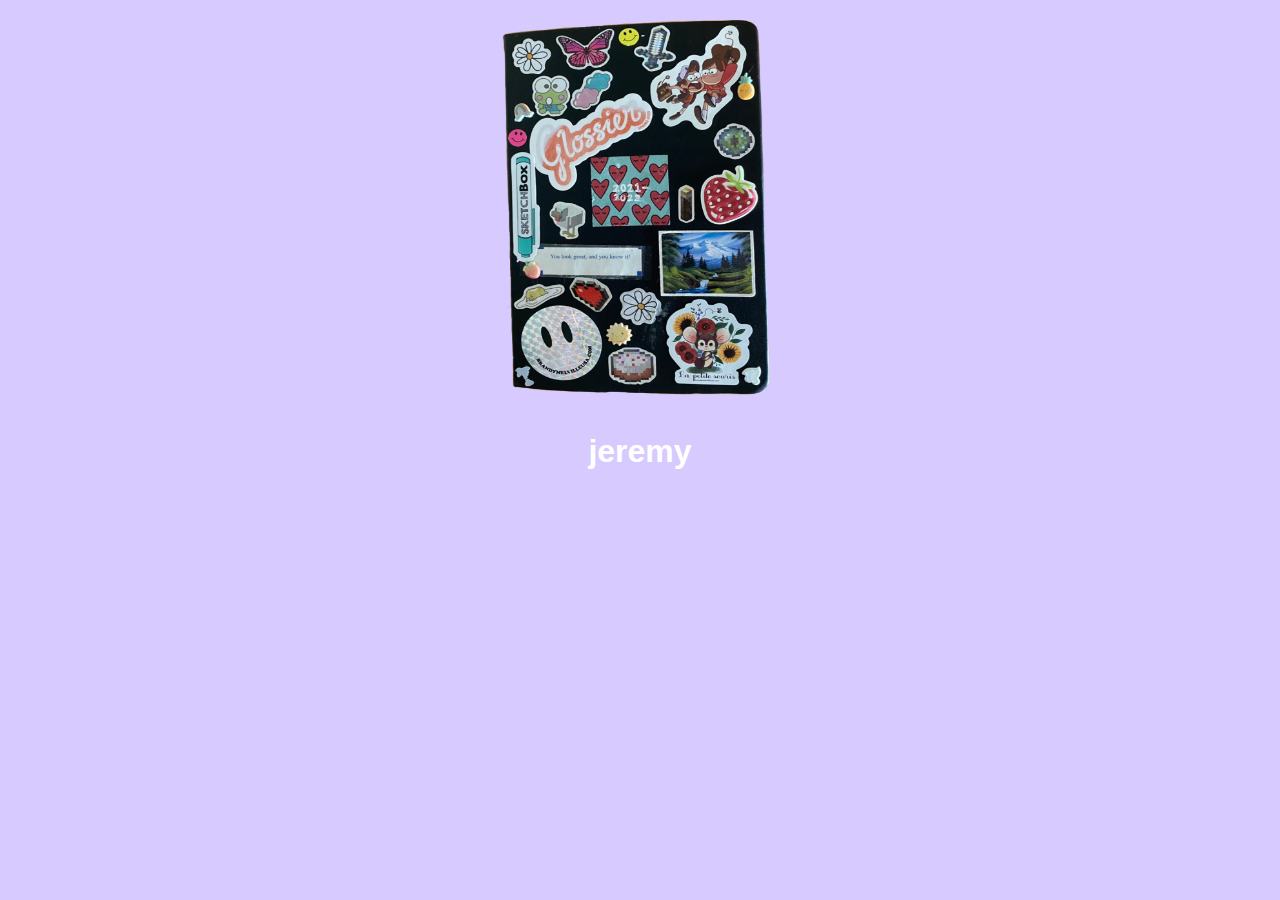
<file: index.html>
<!DOCTYPE html>
<html>

  <head>
  <title>introducing jeremy</title>
  <meta name="viewport" content="width=device-width,initial-scale=1.0" />
  <meta charset="utf-8" />
  <link rel="stylesheet" href="firstpage.css" />
</head>
  </head>

  <center>

    <body bgcolor=#D7CAFF>

      <a href="page1.html">
         <img alt="Qries" src="IMG_7635.PNG"
         width=300" height="400">
       </a>

       <h1 style="color:#FFFFFF" class="impact">jeremy</h1>
                
                                               </body>
                                               
                                               </html>
</file>
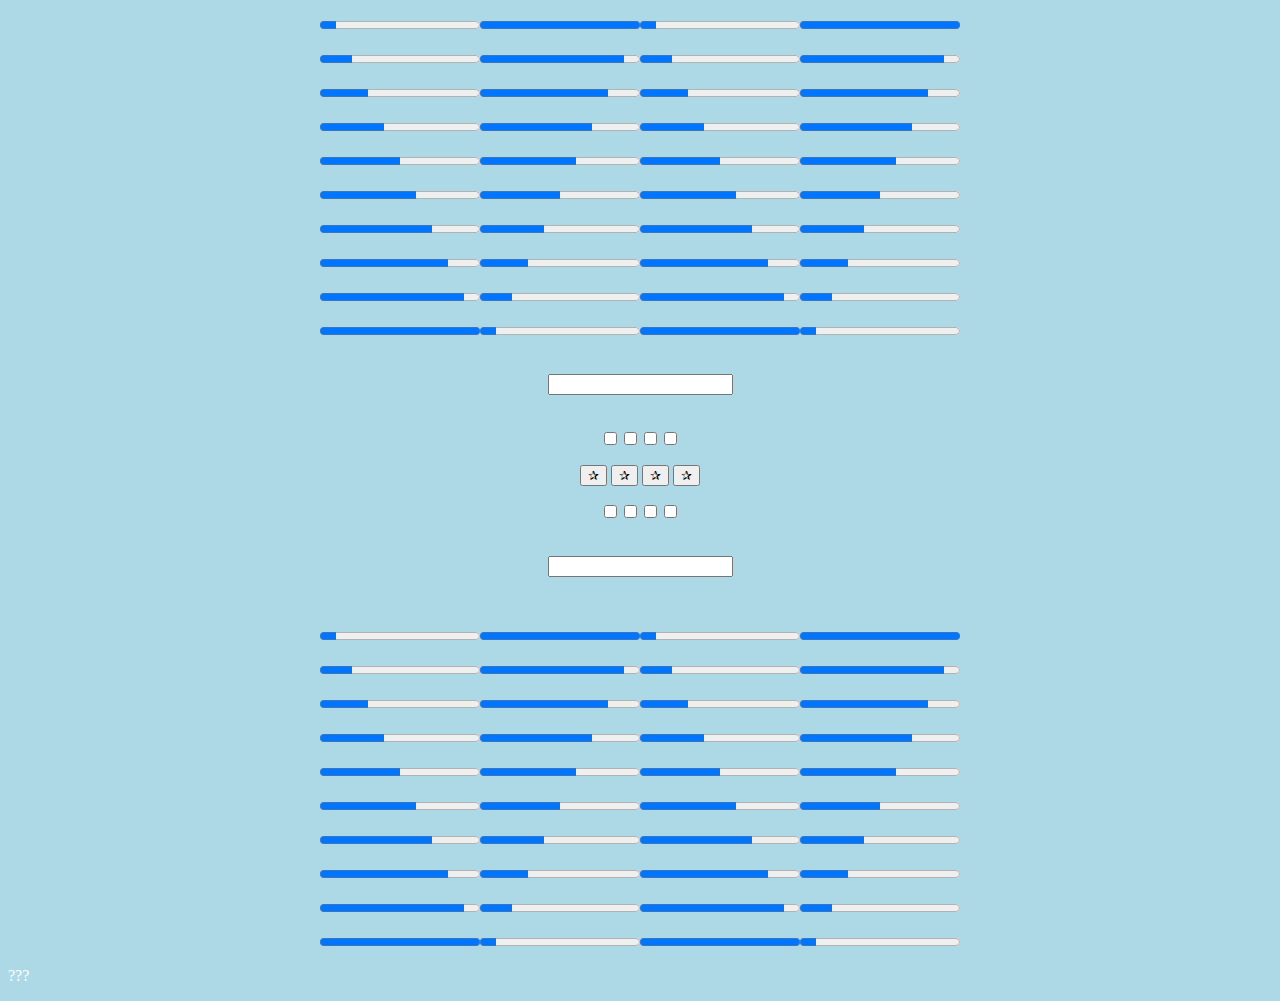
<file: blue.html>
<!DOCTYPE html>
<html>

  <head>
    <title>blue</title>
    <meta name="viewport" content="width=device-width,initial-scale=1.0" />
    <meta charset="utf-8"/>
  </head>

    <center><body>
        <body bgcolor=#ADD8E6>
      <p><progress value="1" max="10">0%</progress><progress value="10" max="10">0%</progress><progress value="1" max="10">0%</progress><progress value="10" max="10">0%</progress></p>
      <p><progress value="2" max="10">0%</progress><progress value="9" max="10">0%</progress><progress value="2" max="10">0%</progress><progress value="9" max="10">0%</progress></p>
      <p><progress value="3" max="10">0%</progress><progress value="8" max="10">0%</progress><progress value="3" max="10">0%</progress><progress value="8" max="10">0%</progress></p>
      <p><progress value="4" max="10">0%</progress><progress value="7" max="10">0%</progress><progress value="4" max="10">0%</progress><progress value="7" max="10">0%</progress></p>
      <p><progress value="5" max="10">0%</progress><progress value="6" max="10">0%</progress><progress value="5" max="10">0%</progress><progress value="6" max="10">0%</progress></p>
      <p><progress value="6" max="10">0%</progress><progress value="5" max="10">0%</progress><progress value="6" max="10">0%</progress><progress value="5" max="10">0%</progress></p>
      <p><progress value="7" max="10">0%</progress><progress value="4" max="10">0%</progress><progress value="7" max="10">0%</progress><progress value="4" max="10">0%</progress></p>
      <p><progress value="8" max="10">0%</progress><progress value="3" max="10">0%</progress><progress value="8" max="10">0%</progress><progress value="3" max="10">0%</progress></p>
      <p><progress value="9" max="10">0%</progress><progress value="2" max="10">0%</progress><progress value="9" max="10">0%</progress><progress value="2" max="10">0%</progress></p>
      <p><progress value="10" max="10">0%</progress><progress value="1" max="10">0%</progress><progress value="10" max="10">0%</progress><progress value="1" max="10">0%</progress></p>

      <p><label for="type"></label>
        <br>
        <input type="text" name="type" id="type"></p>
          </br>

        <input type="checkbox"><input type="checkbox"><input type="checkbox"><input type="checkbox">

        <p><button>✰</button>  <button>✰</button>  <button>✰</button>  <button>✰</button></p>


        <input type="checkbox"><input type="checkbox"><input type="checkbox"><input type="checkbox">
        <p><label for="type"></label>
          <br>
          <input type="text" name="type" id="type"></p>
          </br>


        <p><progress value="1" max="10">0%</progress><progress value="10" max="10">0%</progress><progress value="1" max="10">0%</progress><progress value="10" max="10">0%</progress></p>
        <p><progress value="2" max="10">0%</progress><progress value="9" max="10">0%</progress><progress value="2" max="10">0%</progress><progress value="9" max="10">0%</progress></p>
        <p><progress value="3" max="10">0%</progress><progress value="8" max="10">0%</progress><progress value="3" max="10">0%</progress><progress value="8" max="10">0%</progress></p>
        <p><progress value="4" max="10">0%</progress><progress value="7" max="10">0%</progress><progress value="4" max="10">0%</progress><progress value="7" max="10">0%</progress></p>
        <p><progress value="5" max="10">0%</progress><progress value="6" max="10">0%</progress><progress value="5" max="10">0%</progress><progress value="6" max="10">0%</progress></p>
        <p><progress value="6" max="10">0%</progress><progress value="5" max="10">0%</progress><progress value="6" max="10">0%</progress><progress value="5" max="10">0%</progress></p>
        <p><progress value="7" max="10">0%</progress><progress value="4" max="10">0%</progress><progress value="7" max="10">0%</progress><progress value="4" max="10">0%</progress></p>
        <p><progress value="8" max="10">0%</progress><progress value="3" max="10">0%</progress><progress value="8" max="10">0%</progress><progress value="3" max="10">0%</progress></p>
        <p><progress value="9" max="10">0%</progress><progress value="2" max="10">0%</progress><progress value="9" max="10">0%</progress><progress value="2" max="10">0%</progress></p>
        <p><progress value="10" max="10">0%</progress><progress value="1" max="10">0%</progress><progress value="10" max="10">0%</progress><progress value="1" max="10">0%</progress></p>
      </center>

    </p>

    <p><a href="lalala.html">???</a></p>
    <style>
    a:link {
      color: #FFFFFF;
      background-color: transparent;
      text-decoration: none;
</style>
      
    </body>
</html>
</file>
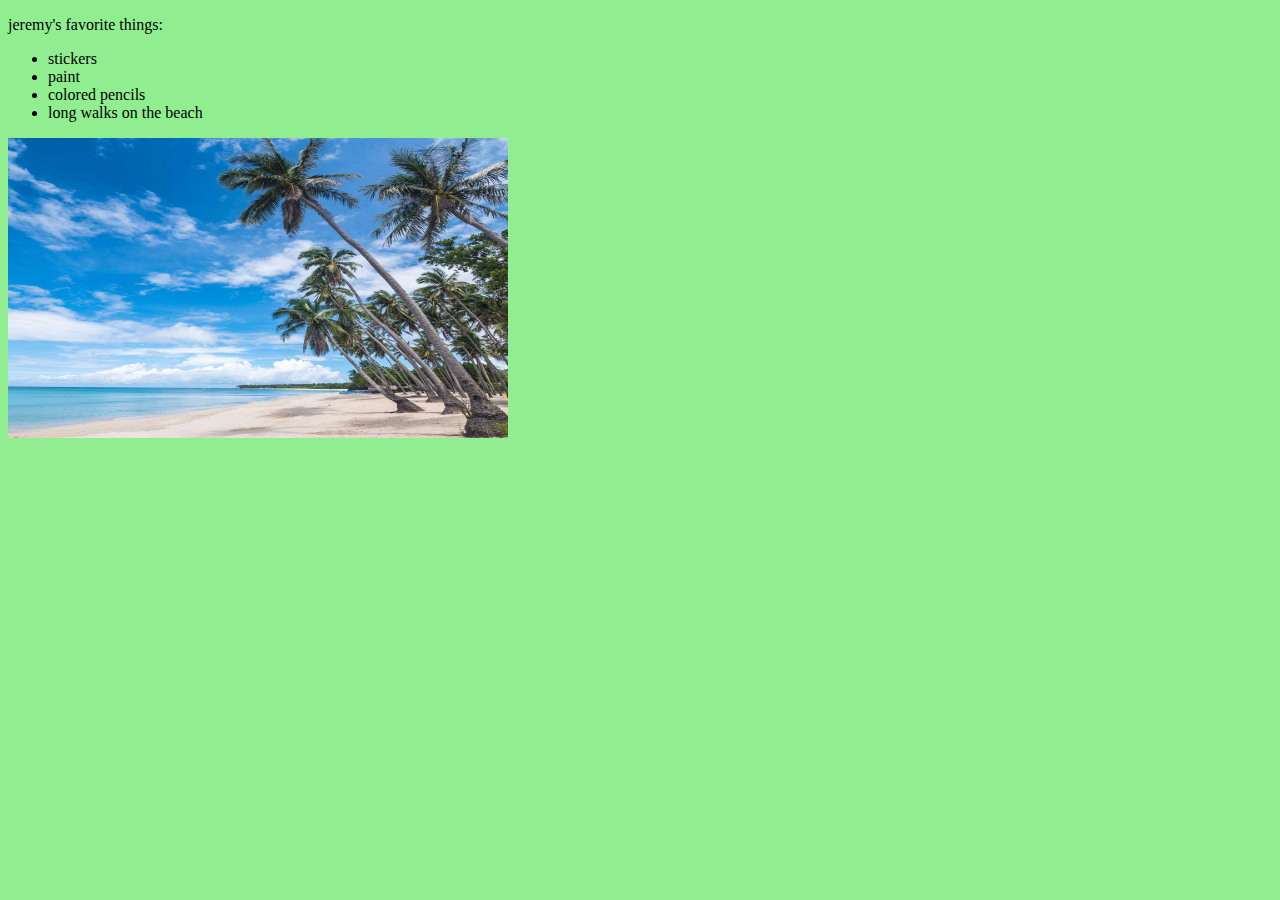
<file: green.html>
<!DOCTYPE html>
<html>

  <head>
    <title>green</title>
    <meta name="viewport" content="width=device-width,initial-scale=1.0" />
    <meta charset="utf-8"/>
  </head>

  <body>
      <body bgcolor=#90EE90>


        <p>jeremy's favorite things:</p>
<ul>
  <li>stickers</li>
  <li>paint</li>
  <li>colored pencils</li>
  <li>long walks on the beach</li>
</ul>

<img src="beach.jpg" alt="Picture of a beach"
width= "500" height = "300">

</body>
</html>
</file>
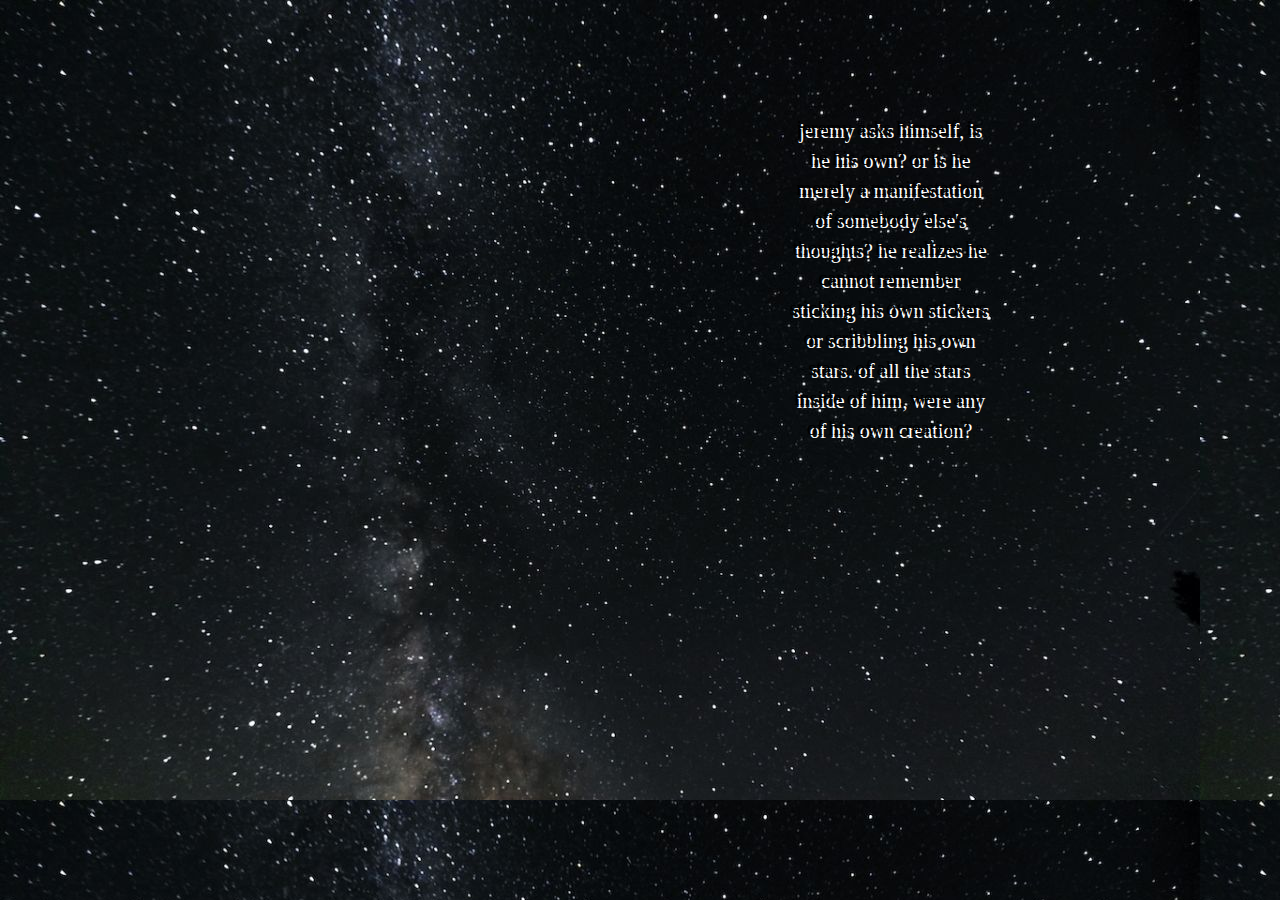
<file: lalala.html>
<!DOCTYPE html>
<html>
  <head>
    <title>lalala</title>
    <meta name="viewport" content="width=device-width,initial-scale=1.0" />
    <meta charset="utf-8" />
    <link rel="stylesheet" href="lalala.css" />
  </head>

  <style>
  body {
    background-image: url('stars.jpg')
  }
  </style>

<p class="solid-text-shadow">
  jeremy asks himself, is he his own? or is he merely a manifestation of somebody else's thoughts?
he realizes he cannot remember sticking his own stickers or scribbling his own stars.
of all the stars inside of him, were any of his own creation?</p>
</html>
</file>
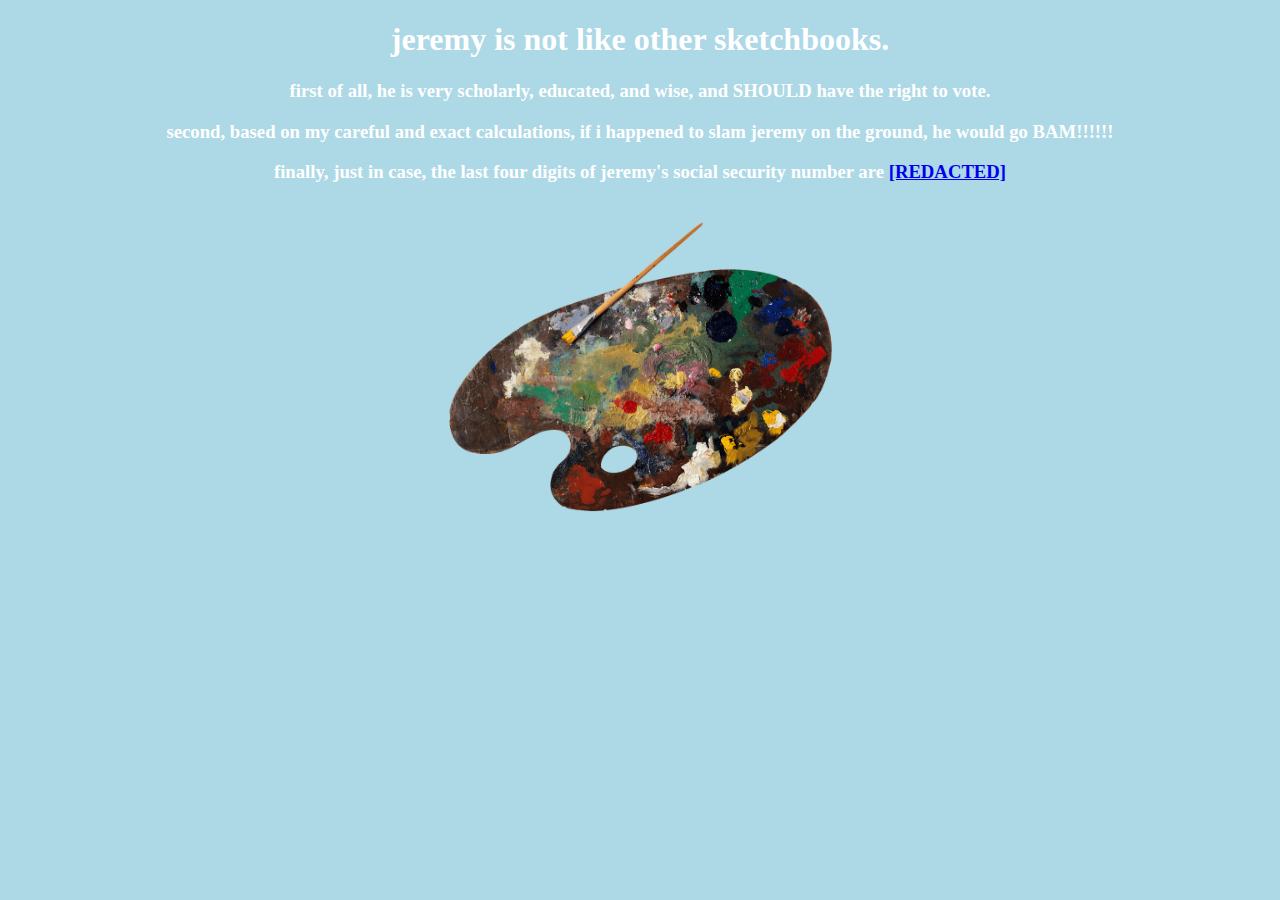
<file: more.html>
<!DOCTYPE html>
<html>

  <head>
  <title>jeremy</title>
  </head>

  <center><body>
    <body bgcolor=#ADD8E6>
      <h1 style="color:#FFFFFF"> jeremy is not like other sketchbooks. </h1>
      <h3 style="color:#FFFFFF"> first of all, he is very scholarly, educated, and wise, and SHOULD have the right to vote.</h3>
      <h3 style="color:#FFFFFF"> second, based on my careful and exact calculations, if i happened to slam jeremy on the ground, he would go BAM!!!!!! </h3>
      <h3 style="color:#FFFFFF"> finally, just in case, the last four digits of jeremy's social security number are <a href="tofu.html">[REDACTED]</a></h3>


      <br>
      <a href="blue.html">
         <img alt="Qries" src="585694ea4f6ae202fedf2736.png"
         width="400" height="300">
       </a>
     </br>
   </center>
   </body>
   </html>
</file>
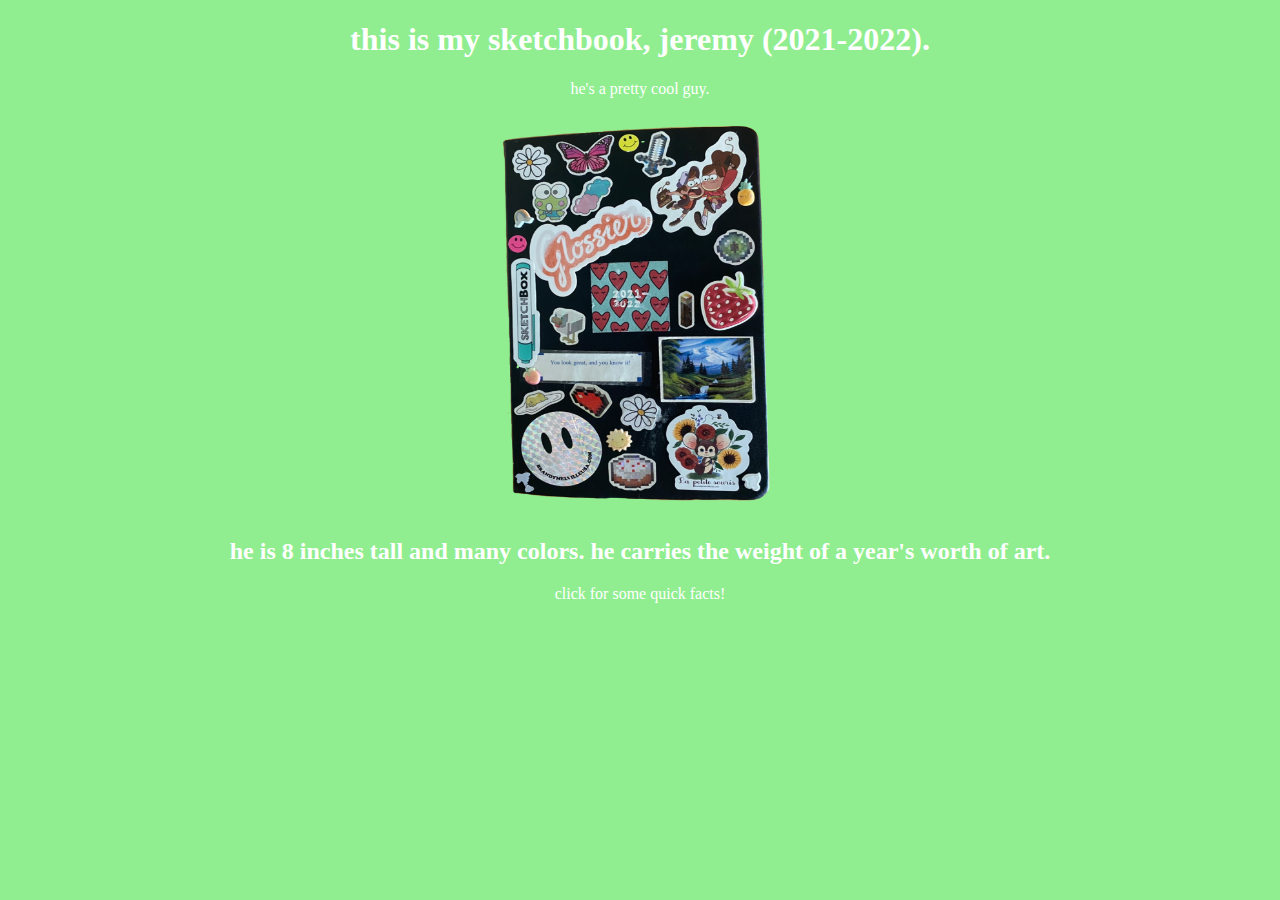
<file: page1.html>
<!DOCTYPE html>
<html>

  <head>
  <title>jeremy</title>
  </head>

  <center><body>
    <body bgcolor=#90EE90>
    <h1 style="color:#FFFFFF">this is my sketchbook, jeremy (2021-2022).</h1>
    <p style="color:#FFFFFF"> he's a pretty cool guy.</p>
    <a href="green.html">
       <img alt="IMG_7635.PNG" src="IMG_7635.PNG"
       width="300" height="400">
     </a>

    <h2 style="color:#FFFFFF">he is 8 inches tall and many colors. he carries the weight of a year's worth of art.</h2>

<p><a href="quickfacts.html">click for some quick facts!</a></p>
<style>
a:link {
  color: #FFFFFF;
  background-color: transparent;
  text-decoration: none;
}
    </style>
  </center>
</body>
</html>
</file>
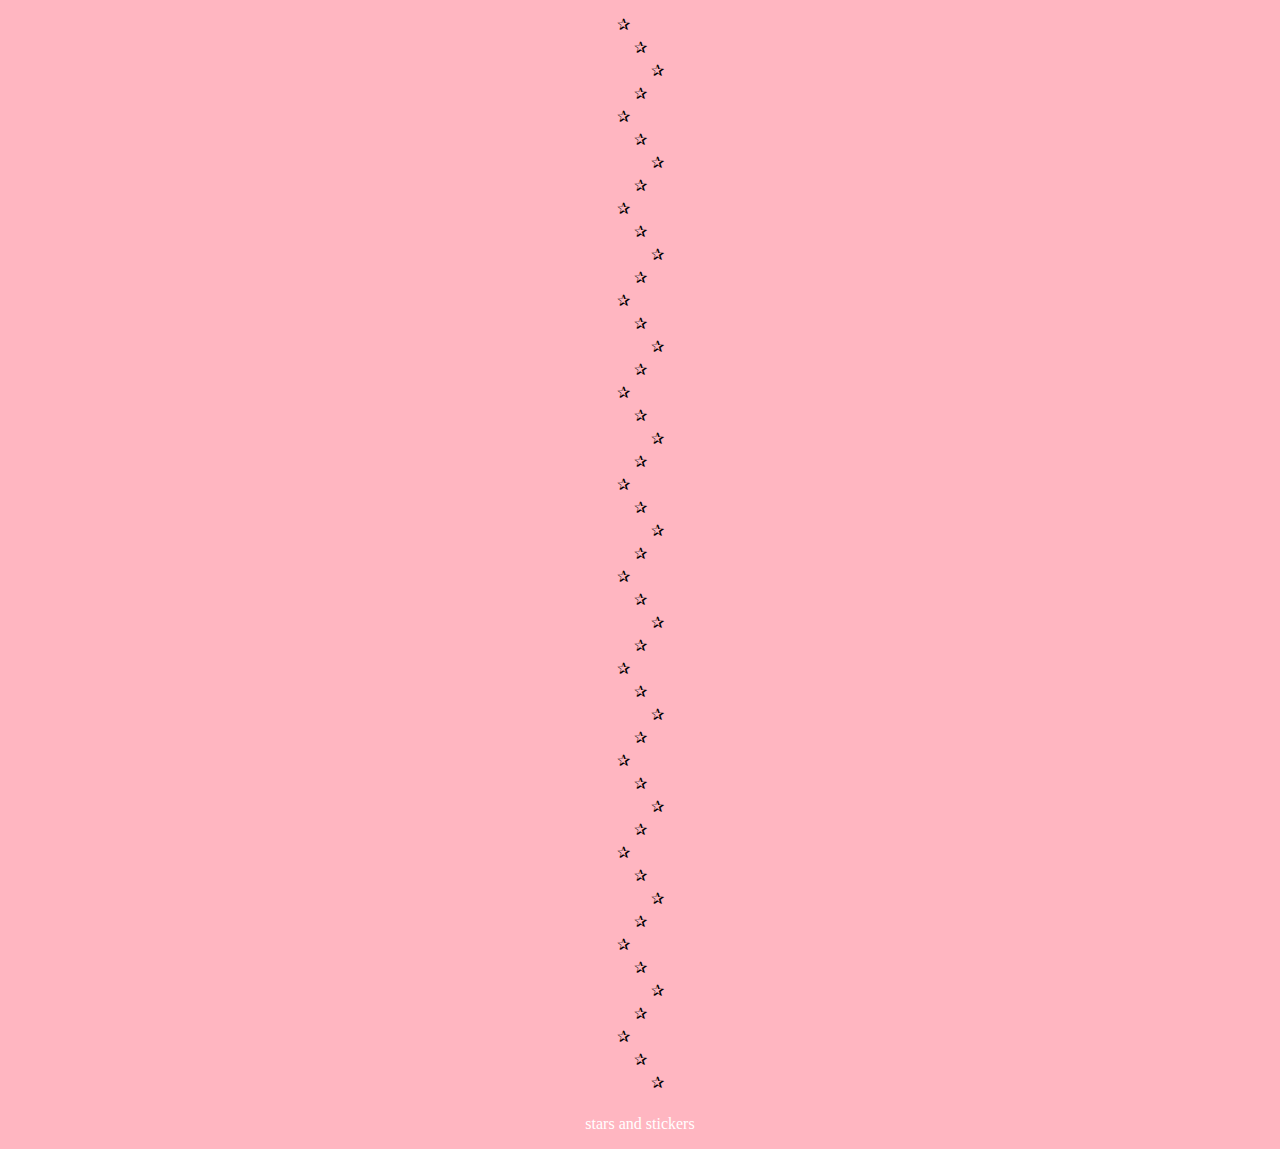
<file: pink.html>
<!DOCTYPE html>
<html>

  <head>
    <title>pink</title>
    <meta name="viewport" content="width=device-width,initial-scale=1.0" />
    <meta charset="utf-8"/>
  </head>

  <center><body>
      <body bgcolor=#FFB6C1>
        <table>
  <thead>
    <tr>
      <th> </th>
      <th> </th>
      <th> </th>
    </tr>
  </thead>
  <tfoot>
    <tr>
      <th> </th>
      <th> </th>
      <th> </th>
    </tr>
  </tfoot>
  <tbody>
    <tr>
      <td>✰</td>
      <td> </td>
      <td> </td>
    </tr>
    <tr>
      <td> </td>
      <td>✰</td>
      <td> </td>
    </tr>
    <tr>
      <td> </td>
      <td> </td>
      <td>✰</td>
    </tr>
    <tr>
      <td> </td>
      <td>✰</td>
      <td> </td>
    </tr>
    <tr>
      <td>✰</td>
      <td> </td>
      <td> </td>
    </tr>
    <tr>
        <td> </td>
        <td>✰</td>
        <td> </td>
      </tr>
      <tr>
          <td> </td>
          <td> </td>
          <td>✰</td>
        </tr>
        <tr>
          <td> </td>
          <td>✰</td>
          <td> </td>
        </tr>
        <tr>
          <td>✰</td>
          <td> </td>
          <td> </td>
        </tr>
        <tr>
            <td> </td>
            <td>✰</td>
            <td> </td>
          </tr>
          <tr>
              <td> </td>
              <td> </td>
              <td>✰</td>
            </tr>
            <tr>
              <td> </td>
              <td>✰</td>
              <td> </td>
            </tr>
            <tr>
              <td>✰</td>
              <td> </td>
              <td> </td>
            </tr>
            <tr>
                <td> </td>
                <td>✰</td>
                <td> </td>
              </tr>
              <tr>
                  <td> </td>
                  <td> </td>
                  <td>✰</td>
                </tr>
                <tr>
                  <td> </td>
                  <td>✰</td>
                  <td> </td>
                </tr>
                <tr>
                  <td>✰</td>
                  <td> </td>
                  <td> </td>
                </tr>
                <tr>
                    <td> </td>
                    <td>✰</td>
                    <td> </td>
                  </tr>
                  <tr>
                      <td> </td>
                      <td> </td>
                      <td>✰</td>
                    </tr>
                    <tr>
                      <td> </td>
                      <td>✰</td>
                      <td> </td>
                    </tr>
                    <tr>
                      <td>✰</td>
                      <td> </td>
                      <td> </td>
                    </tr>
                    <tr>
                        <td> </td>
                        <td>✰</td>
                        <td> </td>
                      </tr>
                      <tr>
                          <td> </td>
                          <td> </td>
                          <td>✰</td>
                        </tr>
                        <tr>
                          <td> </td>
                          <td>✰</td>
                          <td> </td>
                        </tr>
                        <tr>
                          <td>✰</td>
                          <td> </td>
                          <td> </td>
                        </tr>
                        <tr>
                            <td> </td>
                            <td>✰</td>
                            <td> </td>
                          </tr>
                          <tr>
                              <td> </td>
                              <td> </td>
                              <td>✰</td>
                            </tr>
                            <tr>
                              <td> </td>
                              <td>✰</td>
                              <td> </td>
                            </tr>
                            <tr>
                              <td>✰</td>
                              <td> </td>
                              <td> </td>
                            </tr>
                            <tr>
                                <td> </td>
                                <td>✰</td>
                                <td> </td>
                              </tr>
                              <tr>
                                  <td> </td>
                                  <td> </td>
                                  <td>✰</td>
                                </tr>
                                <tr>
                                  <td> </td>
                                  <td>✰</td>
                                  <td> </td>
                                </tr>
                                <tr>
                                  <td>✰</td>
                                  <td> </td>
                                  <td> </td>
                                </tr>
                                <tr>
                                    <td> </td>
                                    <td>✰</td>
                                    <td> </td>
                                  </tr>
                                  <tr>
                                      <td> </td>
                                      <td> </td>
                                      <td>✰</td>
                                    </tr>
                                    <tr>
                                      <td> </td>
                                      <td>✰</td>
                                      <td> </td>
                                    </tr>
                                    <tr>
                                      <td>✰</td>
                                      <td> </td>
                                      <td> </td>
                                    </tr>
                                    <tr>
                                        <td> </td>
                                        <td>✰</td>
                                        <td> </td>
                                      </tr>
                                      <tr>
                                          <td> </td>
                                          <td> </td>
                                          <td>✰</td>
                                        </tr>
                                        <tr>
                                          <td> </td>
                                          <td>✰</td>
                                          <td> </td>
                                        </tr>
                                        <tr>
                                          <td>✰</td>
                                          <td> </td>
                                          <td> </td>
                                        </tr>
                                        <tr>
                                            <td> </td>
                                            <td>✰</td>
                                            <td> </td>
                                          </tr>
                                          <tr>
                                              <td> </td>
                                              <td> </td>
                                              <td>✰</td>
                                            </tr>
                                            <tr>
                                              <td> </td>
                                              <td>✰</td>
                                              <td> </td>
                                            </tr>
                                            <tr>
                                              <td>✰</td>
                                              <td> </td>
                                              <td> </td>
                                            </tr>
                                            <tr>
                                                <td> </td>
                                                <td>✰</td>
                                                <td> </td>
                                              </tr>
                                              <tr>
                                                  <td> </td>
                                                  <td> </td>
                                                  <td>✰</td>
                                                </tr>
  </tbody>
</table>
<p><a href="what.html">stars and stickers</a></p>
<style>
a:link {
  color: #FFFFFF;
  background-color: transparent;
  text-decoration: none;
}
  </style>
  </center>
</body>
</html>
</file>
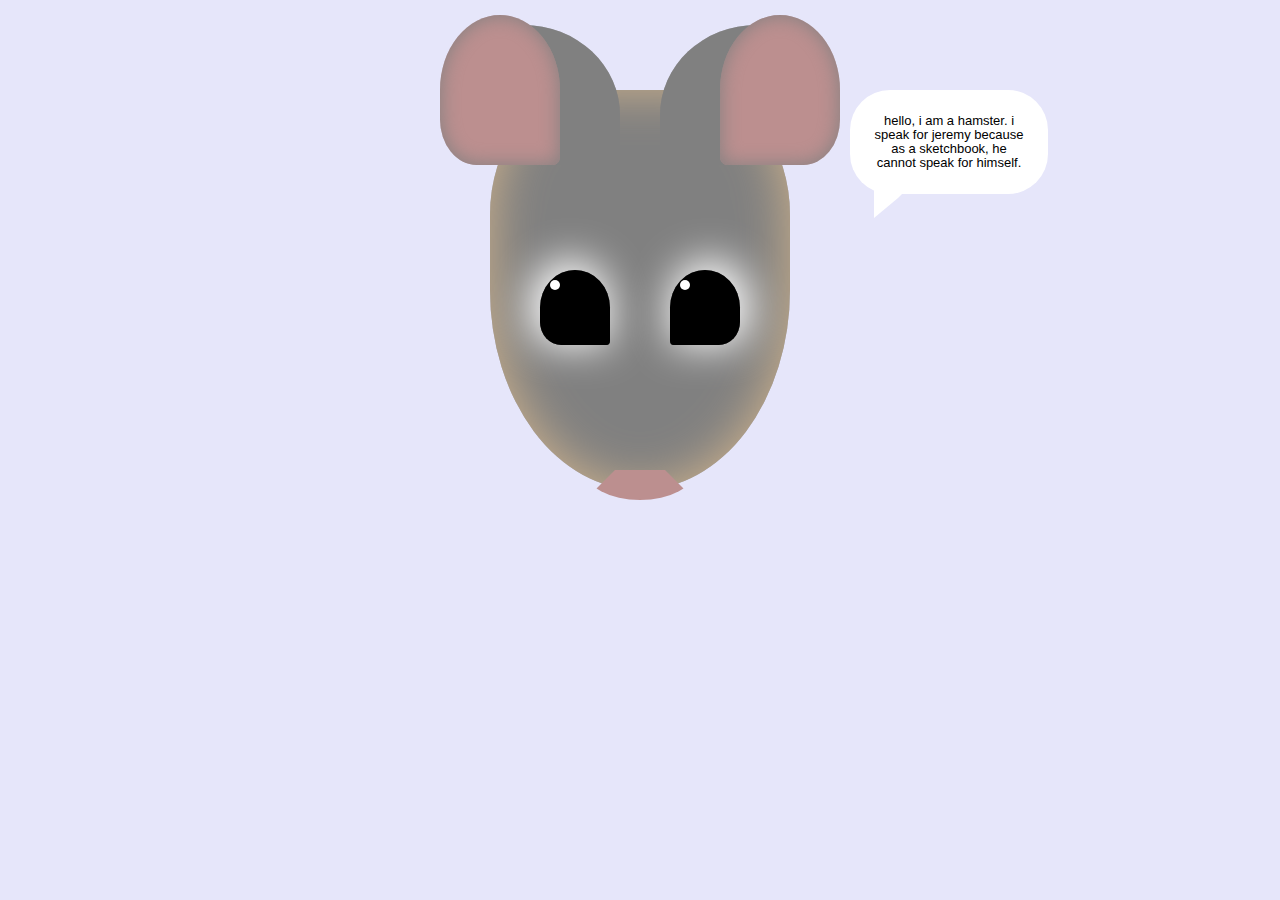
<file: tofu.html>
<!DOCTYPE html>
<html>

<head>
  <title>tofu</title>
  <meta charset="utf-8">
  <meta name="viewport" content="width=device-width,initial-scale=1.0">
  <link rel="stylesheet" href="tofu.css">
</head>

<body>

  <div id="canvas">
    <div id="head">
      <div id="eye3"></div>
      <div id="eye4"></div>
      <div id="eye1"></div>
      <div id="eye2"></div>
      <div id="iris1"></div>
      <div id="iris2"></div>
      <div id="nose"></div>
      <div id="ear3"></div>
      <div id="ear4"></div>
      <div id="ear1"></div>
      <div id="ear2"></div>
<div class="bubble bubble-bottom-left" contenteditable>
hello, i am a hamster. i speak for jeremy because as a sketchbook, he cannot speak for himself.</div>


      </div>
    </div>
  </div>

</body>

</html>
</file>
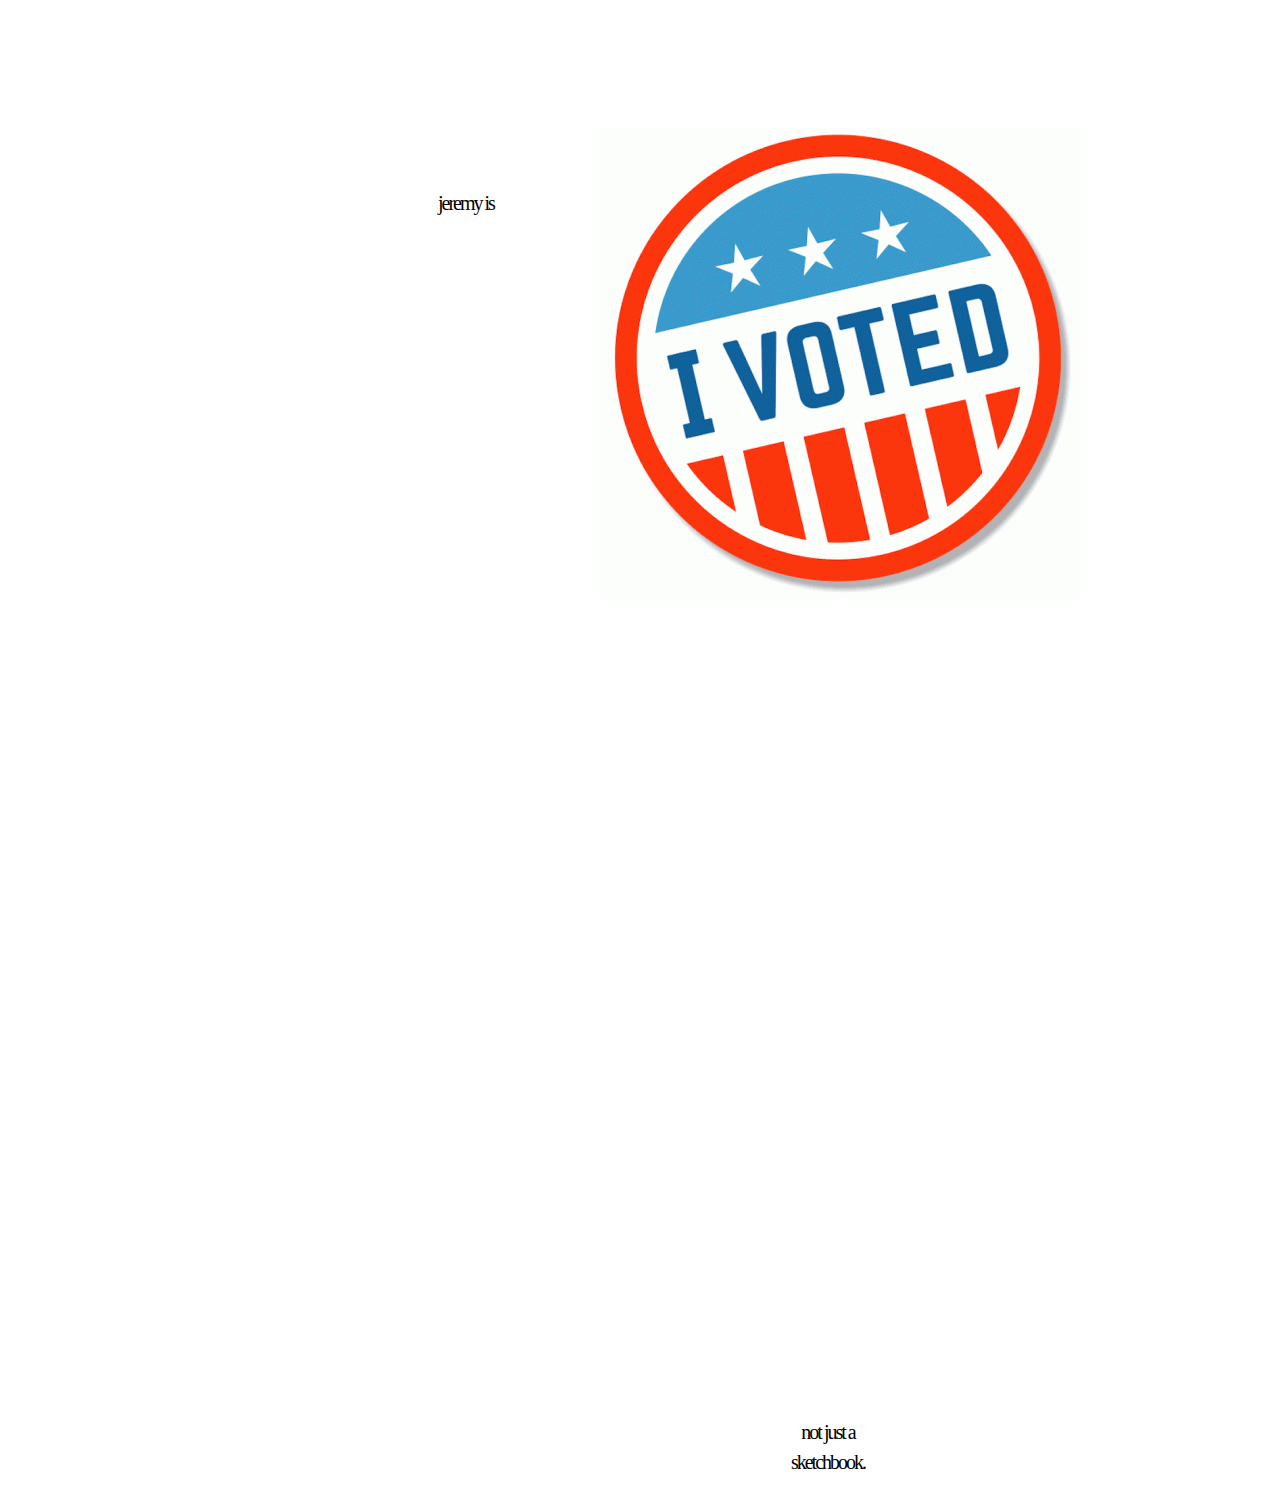
<file: what.html>
<!DOCTYPE html>
<html>

  <head>
    <title>what</title>
    <meta name="viewport" content="width=device-width,initial-scale=1.0" />
    <meta charset="utf-8"/>
    <link rel="stylesheet" href="what.css" />
  </head>

      <p class="jeremy">jeremy is</p>
<center>
<p><img src="voted.jpg" alt="voted"
width: "150px"
height: "150px" ></p>
</center>

      <p class="sketch">not just a sketchbook.</p>
      </html>
</file>
<file: firstpage.css>
p {
  font-size: 20px;
  line-height: 1.5;
  text-align: center;
  margin: 0;
}

.impact {
  font-family: impact, sans-serif;
}
</file>
<file: lalala.css>
p {
  font-size: 20px;
  line-height: 1.5;
  text-align: center;
  margin: 0;
  padding: 30px;
  max-width: 200px;
  display: inline-block;
  border-width: 0px;
  border-style: solid;
  border-radius: 150px;
  position: relative;
}

.solid-text-shadow {
  text-shadow: 3px 3px White;
  top: 75px;
  left: 750px;

}
</file>
<file: tofu.css>
body {
  margin: 0;
  background-color: lavender
}

#canvas {
  width: 300px;
  height: 400px;
  margin: 0px auto;
}

#head {
  position: absolute;
  width: 300px;
  height: 400px;
  top: 90px;
  background: gray;
  border-radius: 50% 50% 80% 80%;
  box-shadow: inset 0 0 50px tan;
}

#eye1 {
  position: absolute;
  width: 70px;
  height: 75px;
  background: black;
  top: 180px;
  left: 50px;
  border-radius: 180% 180% 20% 110%;
  box-shadow: inset 0 0 20px black;
}

#eye2 {
  position: absolute;
  width: 70px;
  height: 75px;
  background: black;
  top: 180px;
  right: 50px;
  border-radius: 180% 180% 110% 20%;
  box-shadow: inset 0 0 20px black;
}

#eye3 {
  position: absolute;
  filter: blur(20px);
  width: 80px;
  height: 85px;
  background: white;
  top: 170px;
  left: 40px;
  border-radius: 180% 180% 20% 110%;
}

#eye4 {
  position: absolute;
  filter: blur(20px);
  width: 80px;
  height: 85px;
  background: white;
  top: 170px;
  right: 40px;
  border-radius: 180% 180% 110% 20%;
}

#iris1 {
  z-index: 1;
  position: absolute;
  width: 10px;
  height: 10px;
  background-color: white;
  top: 190px;
  left: 60px;
  border-radius: 50%;
}

#iris2 {
  z-index: 1;
  position: absolute;
  width: 10px;
  height: 10px;
  background-color: white;
  top: 190px;
  right: 100px;
  border-radius: 50%;
}

#nose {
  position: absolute;
  width: 50px;
  height: 0px;
  border: 30px solid;
  border-color: transparent transparent rosybrown transparent;
  top: 350px;
  left: 95px;
  border-radius: 180%;
  box-shadow: inset 0 0 50px brown;
}

#ear1 {
  position: absolute;
  width: 120px;
  height: 150px;
  background: rosybrown;
  top: -75px;
  left: -50px;
  border-radius: 180% 180% 20% 110%;
  box-shadow: inset 0 0 20px gray;
}

#ear2 {
  position: absolute;
  width: 120px;
  height: 150px;
  background: rosybrown;
  top: -75px;
  right: -50px;
  border-radius: 180% 180% 110% 20%;
  box-shadow: inset 0 0 20px gray;
}

#ear3 {
  position: absolute;
  width: 150px;
  height: 140px;
  background: gray;
  top: -65px;
  left: -20px;
  border-radius: 100% 180% 20% 110%;
  box-shadow: inset 0 0 20px gray;
}

#ear4 {
  position: absolute;
  width: 150px;
  height: 140px;
  background: gray;
  top: -65px;
  right: -20px;
  border-radius: 180% 100% 110% 20%;
  box-shadow: inset 0 0 20px gray;
}

.bubble {
  position: relative;
  font-family: sans-serif;
  font-size: 13px;
  line-height: 14px;
  width: 150px;
  background: #fff;
  border-radius: 40px;
  padding: 24px;
  text-align: center;
  color: #000;
  left: 360px
}

.bubble-bottom-left:before {
  content: "";
  width: 0px;
  height: 0px;
  position: absolute;
  border-left: 24px solid #fff;
  border-right: 12px solid transparent;
  border-top: 12px solid #fff;
  border-bottom: 20px solid transparent;
  left: 24px;
  bottom: -24px;
}
</file>
<file: what.css>
p {
  font-size: 20px;
  line-height: 1.5;
  text-align: center;
  margin: 0;
  padding: 30px;
  max-width: 80px;
  display: inline-block;
  border-width: 0px;
  border-style: solid;
  border-radius: 20px;
  position: relative;
}

.jeremy {
  letter-spacing: -2px;
}

.jeremy {
  top: 150px;
  left: 400px;
}


  .sketch {
      letter-spacing: -2px;
    }

  .sketch {
    top: 750px;
    left: 750px;
}
</file>
